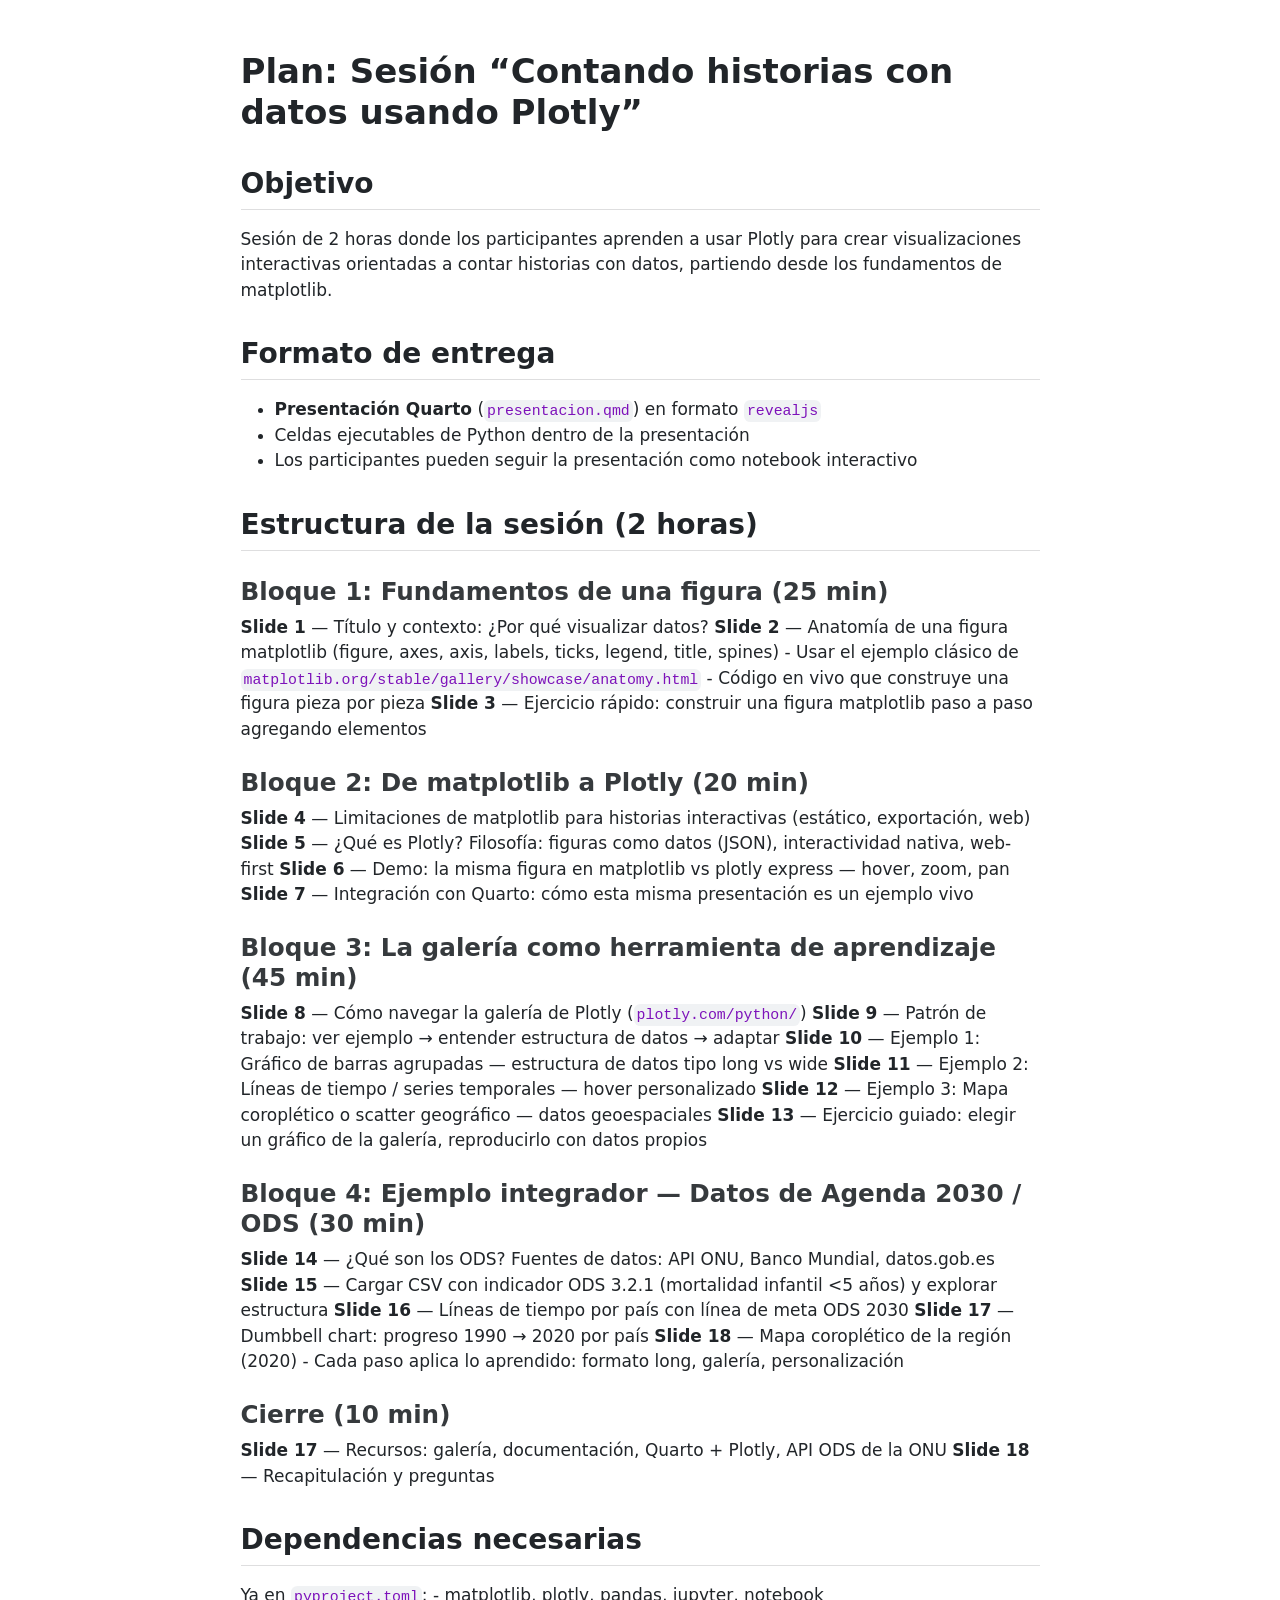
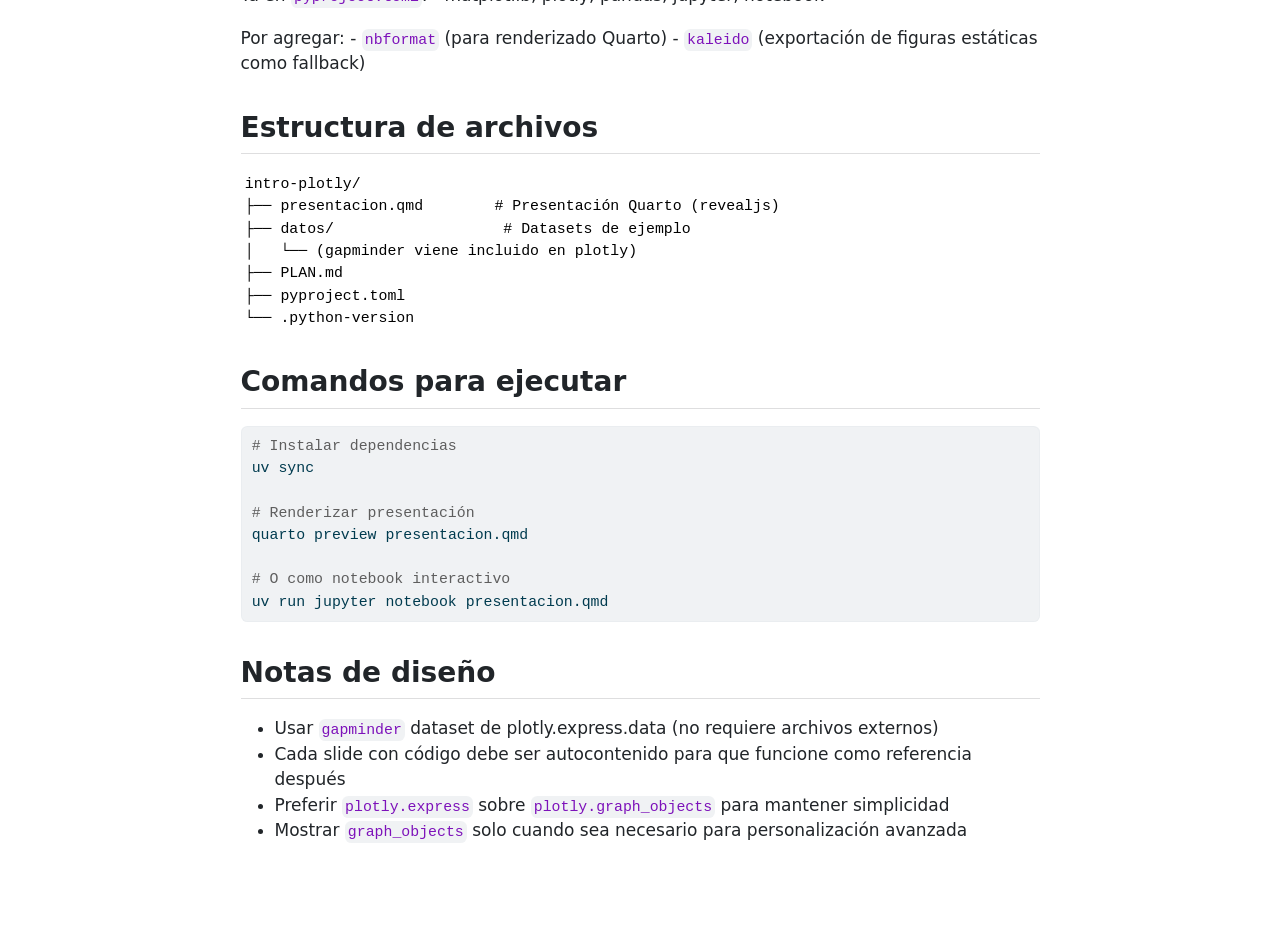
<file: docs/PLAN.html>
<!DOCTYPE html>
<html xmlns="http://www.w3.org/1999/xhtml" lang="en" xml:lang="en"><head>

<meta charset="utf-8">
<meta name="generator" content="quarto-1.8.24">

<meta name="viewport" content="width=device-width, initial-scale=1.0, user-scalable=yes">


<title>plan</title>
<style>
code{white-space: pre-wrap;}
span.smallcaps{font-variant: small-caps;}
div.columns{display: flex; gap: min(4vw, 1.5em);}
div.column{flex: auto; overflow-x: auto;}
div.hanging-indent{margin-left: 1.5em; text-indent: -1.5em;}
ul.task-list{list-style: none;}
ul.task-list li input[type="checkbox"] {
  width: 0.8em;
  margin: 0 0.8em 0.2em -1em; /* quarto-specific, see https://github.com/quarto-dev/quarto-cli/issues/4556 */ 
  vertical-align: middle;
}
/* CSS for syntax highlighting */
html { -webkit-text-size-adjust: 100%; }
pre > code.sourceCode { white-space: pre; position: relative; }
pre > code.sourceCode > span { display: inline-block; line-height: 1.25; }
pre > code.sourceCode > span:empty { height: 1.2em; }
.sourceCode { overflow: visible; }
code.sourceCode > span { color: inherit; text-decoration: inherit; }
div.sourceCode { margin: 1em 0; }
pre.sourceCode { margin: 0; }
@media screen {
div.sourceCode { overflow: auto; }
}
@media print {
pre > code.sourceCode { white-space: pre-wrap; }
pre > code.sourceCode > span { text-indent: -5em; padding-left: 5em; }
}
pre.numberSource code
  { counter-reset: source-line 0; }
pre.numberSource code > span
  { position: relative; left: -4em; counter-increment: source-line; }
pre.numberSource code > span > a:first-child::before
  { content: counter(source-line);
    position: relative; left: -1em; text-align: right; vertical-align: baseline;
    border: none; display: inline-block;
    -webkit-touch-callout: none; -webkit-user-select: none;
    -khtml-user-select: none; -moz-user-select: none;
    -ms-user-select: none; user-select: none;
    padding: 0 4px; width: 4em;
  }
pre.numberSource { margin-left: 3em;  padding-left: 4px; }
div.sourceCode
  {   }
@media screen {
pre > code.sourceCode > span > a:first-child::before { text-decoration: underline; }
}
</style>


<script src="PLAN_files/libs/clipboard/clipboard.min.js"></script>
<script src="PLAN_files/libs/quarto-html/quarto.js" type="module"></script>
<script src="PLAN_files/libs/quarto-html/tabsets/tabsets.js" type="module"></script>
<script src="PLAN_files/libs/quarto-html/axe/axe-check.js" type="module"></script>
<script src="PLAN_files/libs/quarto-html/popper.min.js"></script>
<script src="PLAN_files/libs/quarto-html/tippy.umd.min.js"></script>
<script src="PLAN_files/libs/quarto-html/anchor.min.js"></script>
<link href="PLAN_files/libs/quarto-html/tippy.css" rel="stylesheet">
<link href="PLAN_files/libs/quarto-html/quarto-syntax-highlighting-dc55a5b9e770e841cd82e46aadbfb9b0.css" rel="stylesheet" id="quarto-text-highlighting-styles">
<script src="PLAN_files/libs/bootstrap/bootstrap.min.js"></script>
<link href="PLAN_files/libs/bootstrap/bootstrap-icons.css" rel="stylesheet">
<link href="PLAN_files/libs/bootstrap/bootstrap-d6a003b94517c951b2d65075d42fb01b.min.css" rel="stylesheet" append-hash="true" id="quarto-bootstrap" data-mode="light">


</head>

<body class="fullcontent quarto-light">

<div id="quarto-content" class="page-columns page-rows-contents page-layout-article">

<main class="content" id="quarto-document-content">




<section id="plan-sesión-contando-historias-con-datos-usando-plotly" class="level1">
<h1>Plan: Sesión “Contando historias con datos usando Plotly”</h1>
<section id="objetivo" class="level2">
<h2 class="anchored" data-anchor-id="objetivo">Objetivo</h2>
<p>Sesión de 2 horas donde los participantes aprenden a usar Plotly para crear visualizaciones interactivas orientadas a contar historias con datos, partiendo desde los fundamentos de matplotlib.</p>
</section>
<section id="formato-de-entrega" class="level2">
<h2 class="anchored" data-anchor-id="formato-de-entrega">Formato de entrega</h2>
<ul>
<li><strong>Presentación Quarto</strong> (<code>presentacion.qmd</code>) en formato <code>revealjs</code></li>
<li>Celdas ejecutables de Python dentro de la presentación</li>
<li>Los participantes pueden seguir la presentación como notebook interactivo</li>
</ul>
</section>
<section id="estructura-de-la-sesión-2-horas" class="level2">
<h2 class="anchored" data-anchor-id="estructura-de-la-sesión-2-horas">Estructura de la sesión (2 horas)</h2>
<section id="bloque-1-fundamentos-de-una-figura-25-min" class="level3">
<h3 class="anchored" data-anchor-id="bloque-1-fundamentos-de-una-figura-25-min">Bloque 1: Fundamentos de una figura (25 min)</h3>
<p><strong>Slide 1</strong> — Título y contexto: ¿Por qué visualizar datos? <strong>Slide 2</strong> — Anatomía de una figura matplotlib (figure, axes, axis, labels, ticks, legend, title, spines) - Usar el ejemplo clásico de <code>matplotlib.org/stable/gallery/showcase/anatomy.html</code> - Código en vivo que construye una figura pieza por pieza <strong>Slide 3</strong> — Ejercicio rápido: construir una figura matplotlib paso a paso agregando elementos</p>
</section>
<section id="bloque-2-de-matplotlib-a-plotly-20-min" class="level3">
<h3 class="anchored" data-anchor-id="bloque-2-de-matplotlib-a-plotly-20-min">Bloque 2: De matplotlib a Plotly (20 min)</h3>
<p><strong>Slide 4</strong> — Limitaciones de matplotlib para historias interactivas (estático, exportación, web) <strong>Slide 5</strong> — ¿Qué es Plotly? Filosofía: figuras como datos (JSON), interactividad nativa, web-first <strong>Slide 6</strong> — Demo: la misma figura en matplotlib vs plotly express — hover, zoom, pan <strong>Slide 7</strong> — Integración con Quarto: cómo esta misma presentación es un ejemplo vivo</p>
</section>
<section id="bloque-3-la-galería-como-herramienta-de-aprendizaje-45-min" class="level3">
<h3 class="anchored" data-anchor-id="bloque-3-la-galería-como-herramienta-de-aprendizaje-45-min">Bloque 3: La galería como herramienta de aprendizaje (45 min)</h3>
<p><strong>Slide 8</strong> — Cómo navegar la galería de Plotly (<code>plotly.com/python/</code>) <strong>Slide 9</strong> — Patrón de trabajo: ver ejemplo → entender estructura de datos → adaptar <strong>Slide 10</strong> — Ejemplo 1: Gráfico de barras agrupadas — estructura de datos tipo long vs wide <strong>Slide 11</strong> — Ejemplo 2: Líneas de tiempo / series temporales — hover personalizado <strong>Slide 12</strong> — Ejemplo 3: Mapa coroplético o scatter geográfico — datos geoespaciales <strong>Slide 13</strong> — Ejercicio guiado: elegir un gráfico de la galería, reproducirlo con datos propios</p>
</section>
<section id="bloque-4-ejemplo-integrador-datos-de-agenda-2030-ods-30-min" class="level3">
<h3 class="anchored" data-anchor-id="bloque-4-ejemplo-integrador-datos-de-agenda-2030-ods-30-min">Bloque 4: Ejemplo integrador — Datos de Agenda 2030 / ODS (30 min)</h3>
<p><strong>Slide 14</strong> — ¿Qué son los ODS? Fuentes de datos: API ONU, Banco Mundial, datos.gob.es <strong>Slide 15</strong> — Cargar CSV con indicador ODS 3.2.1 (mortalidad infantil &lt;5 años) y explorar estructura <strong>Slide 16</strong> — Líneas de tiempo por país con línea de meta ODS 2030 <strong>Slide 17</strong> — Dumbbell chart: progreso 1990 → 2020 por país <strong>Slide 18</strong> — Mapa coroplético de la región (2020) - Cada paso aplica lo aprendido: formato long, galería, personalización</p>
</section>
<section id="cierre-10-min" class="level3">
<h3 class="anchored" data-anchor-id="cierre-10-min">Cierre (10 min)</h3>
<p><strong>Slide 17</strong> — Recursos: galería, documentación, Quarto + Plotly, API ODS de la ONU <strong>Slide 18</strong> — Recapitulación y preguntas</p>
</section>
</section>
<section id="dependencias-necesarias" class="level2">
<h2 class="anchored" data-anchor-id="dependencias-necesarias">Dependencias necesarias</h2>
<p>Ya en <code>pyproject.toml</code>: - matplotlib, plotly, pandas, jupyter, notebook</p>
<p>Por agregar: - <code>nbformat</code> (para renderizado Quarto) - <code>kaleido</code> (exportación de figuras estáticas como fallback)</p>
</section>
<section id="estructura-de-archivos" class="level2">
<h2 class="anchored" data-anchor-id="estructura-de-archivos">Estructura de archivos</h2>
<pre><code>intro-plotly/
├── presentacion.qmd        # Presentación Quarto (revealjs)
├── datos/                   # Datasets de ejemplo
│   └── (gapminder viene incluido en plotly)
├── PLAN.md
├── pyproject.toml
└── .python-version</code></pre>
</section>
<section id="comandos-para-ejecutar" class="level2">
<h2 class="anchored" data-anchor-id="comandos-para-ejecutar">Comandos para ejecutar</h2>
<div class="code-copy-outer-scaffold"><div class="sourceCode" id="cb2"><pre class="sourceCode bash code-with-copy"><code class="sourceCode bash"><span id="cb2-1"><a href="#cb2-1" aria-hidden="true" tabindex="-1"></a><span class="co"># Instalar dependencias</span></span>
<span id="cb2-2"><a href="#cb2-2" aria-hidden="true" tabindex="-1"></a><span class="ex">uv</span> sync</span>
<span id="cb2-3"><a href="#cb2-3" aria-hidden="true" tabindex="-1"></a></span>
<span id="cb2-4"><a href="#cb2-4" aria-hidden="true" tabindex="-1"></a><span class="co"># Renderizar presentación</span></span>
<span id="cb2-5"><a href="#cb2-5" aria-hidden="true" tabindex="-1"></a><span class="ex">quarto</span> preview presentacion.qmd</span>
<span id="cb2-6"><a href="#cb2-6" aria-hidden="true" tabindex="-1"></a></span>
<span id="cb2-7"><a href="#cb2-7" aria-hidden="true" tabindex="-1"></a><span class="co"># O como notebook interactivo</span></span>
<span id="cb2-8"><a href="#cb2-8" aria-hidden="true" tabindex="-1"></a><span class="ex">uv</span> run jupyter notebook presentacion.qmd</span></code></pre></div><button title="Copy to Clipboard" class="code-copy-button"><i class="bi"></i></button></div>
</section>
<section id="notas-de-diseño" class="level2">
<h2 class="anchored" data-anchor-id="notas-de-diseño">Notas de diseño</h2>
<ul>
<li>Usar <code>gapminder</code> dataset de plotly.express.data (no requiere archivos externos)</li>
<li>Cada slide con código debe ser autocontenido para que funcione como referencia después</li>
<li>Preferir <code>plotly.express</code> sobre <code>plotly.graph_objects</code> para mantener simplicidad</li>
<li>Mostrar <code>graph_objects</code> solo cuando sea necesario para personalización avanzada</li>
</ul>
</section>
</section>

</main>
<!-- /main column -->
<script id="quarto-html-after-body" type="application/javascript">
  window.document.addEventListener("DOMContentLoaded", function (event) {
    const icon = "";
    const anchorJS = new window.AnchorJS();
    anchorJS.options = {
      placement: 'right',
      icon: icon
    };
    anchorJS.add('.anchored');
    const isCodeAnnotation = (el) => {
      for (const clz of el.classList) {
        if (clz.startsWith('code-annotation-')) {                     
          return true;
        }
      }
      return false;
    }
    const onCopySuccess = function(e) {
      // button target
      const button = e.trigger;
      // don't keep focus
      button.blur();
      // flash "checked"
      button.classList.add('code-copy-button-checked');
      var currentTitle = button.getAttribute("title");
      button.setAttribute("title", "Copied!");
      let tooltip;
      if (window.bootstrap) {
        button.setAttribute("data-bs-toggle", "tooltip");
        button.setAttribute("data-bs-placement", "left");
        button.setAttribute("data-bs-title", "Copied!");
        tooltip = new bootstrap.Tooltip(button, 
          { trigger: "manual", 
            customClass: "code-copy-button-tooltip",
            offset: [0, -8]});
        tooltip.show();    
      }
      setTimeout(function() {
        if (tooltip) {
          tooltip.hide();
          button.removeAttribute("data-bs-title");
          button.removeAttribute("data-bs-toggle");
          button.removeAttribute("data-bs-placement");
        }
        button.setAttribute("title", currentTitle);
        button.classList.remove('code-copy-button-checked');
      }, 1000);
      // clear code selection
      e.clearSelection();
    }
    const getTextToCopy = function(trigger) {
      const outerScaffold = trigger.parentElement.cloneNode(true);
      const codeEl = outerScaffold.querySelector('code');
      for (const childEl of codeEl.children) {
        if (isCodeAnnotation(childEl)) {
          childEl.remove();
        }
      }
      return codeEl.innerText;
    }
    const clipboard = new window.ClipboardJS('.code-copy-button:not([data-in-quarto-modal])', {
      text: getTextToCopy
    });
    clipboard.on('success', onCopySuccess);
    if (window.document.getElementById('quarto-embedded-source-code-modal')) {
      const clipboardModal = new window.ClipboardJS('.code-copy-button[data-in-quarto-modal]', {
        text: getTextToCopy,
        container: window.document.getElementById('quarto-embedded-source-code-modal')
      });
      clipboardModal.on('success', onCopySuccess);
    }
      var localhostRegex = new RegExp(/^(?:http|https):\/\/localhost\:?[0-9]*\//);
      var mailtoRegex = new RegExp(/^mailto:/);
        var filterRegex = new RegExp('/' + window.location.host + '/');
      var isInternal = (href) => {
          return filterRegex.test(href) || localhostRegex.test(href) || mailtoRegex.test(href);
      }
      // Inspect non-navigation links and adorn them if external
     var links = window.document.querySelectorAll('a[href]:not(.nav-link):not(.navbar-brand):not(.toc-action):not(.sidebar-link):not(.sidebar-item-toggle):not(.pagination-link):not(.no-external):not([aria-hidden]):not(.dropdown-item):not(.quarto-navigation-tool):not(.about-link)');
      for (var i=0; i<links.length; i++) {
        const link = links[i];
        if (!isInternal(link.href)) {
          // undo the damage that might have been done by quarto-nav.js in the case of
          // links that we want to consider external
          if (link.dataset.originalHref !== undefined) {
            link.href = link.dataset.originalHref;
          }
        }
      }
    function tippyHover(el, contentFn, onTriggerFn, onUntriggerFn) {
      const config = {
        allowHTML: true,
        maxWidth: 500,
        delay: 100,
        arrow: false,
        appendTo: function(el) {
            return el.parentElement;
        },
        interactive: true,
        interactiveBorder: 10,
        theme: 'quarto',
        placement: 'bottom-start',
      };
      if (contentFn) {
        config.content = contentFn;
      }
      if (onTriggerFn) {
        config.onTrigger = onTriggerFn;
      }
      if (onUntriggerFn) {
        config.onUntrigger = onUntriggerFn;
      }
      window.tippy(el, config); 
    }
    const noterefs = window.document.querySelectorAll('a[role="doc-noteref"]');
    for (var i=0; i<noterefs.length; i++) {
      const ref = noterefs[i];
      tippyHover(ref, function() {
        // use id or data attribute instead here
        let href = ref.getAttribute('data-footnote-href') || ref.getAttribute('href');
        try { href = new URL(href).hash; } catch {}
        const id = href.replace(/^#\/?/, "");
        const note = window.document.getElementById(id);
        if (note) {
          return note.innerHTML;
        } else {
          return "";
        }
      });
    }
    const xrefs = window.document.querySelectorAll('a.quarto-xref');
    const processXRef = (id, note) => {
      // Strip column container classes
      const stripColumnClz = (el) => {
        el.classList.remove("page-full", "page-columns");
        if (el.children) {
          for (const child of el.children) {
            stripColumnClz(child);
          }
        }
      }
      stripColumnClz(note)
      if (id === null || id.startsWith('sec-')) {
        // Special case sections, only their first couple elements
        const container = document.createElement("div");
        if (note.children && note.children.length > 2) {
          container.appendChild(note.children[0].cloneNode(true));
          for (let i = 1; i < note.children.length; i++) {
            const child = note.children[i];
            if (child.tagName === "P" && child.innerText === "") {
              continue;
            } else {
              container.appendChild(child.cloneNode(true));
              break;
            }
          }
          if (window.Quarto?.typesetMath) {
            window.Quarto.typesetMath(container);
          }
          return container.innerHTML
        } else {
          if (window.Quarto?.typesetMath) {
            window.Quarto.typesetMath(note);
          }
          return note.innerHTML;
        }
      } else {
        // Remove any anchor links if they are present
        const anchorLink = note.querySelector('a.anchorjs-link');
        if (anchorLink) {
          anchorLink.remove();
        }
        if (window.Quarto?.typesetMath) {
          window.Quarto.typesetMath(note);
        }
        if (note.classList.contains("callout")) {
          return note.outerHTML;
        } else {
          return note.innerHTML;
        }
      }
    }
    for (var i=0; i<xrefs.length; i++) {
      const xref = xrefs[i];
      tippyHover(xref, undefined, function(instance) {
        instance.disable();
        let url = xref.getAttribute('href');
        let hash = undefined; 
        if (url.startsWith('#')) {
          hash = url;
        } else {
          try { hash = new URL(url).hash; } catch {}
        }
        if (hash) {
          const id = hash.replace(/^#\/?/, "");
          const note = window.document.getElementById(id);
          if (note !== null) {
            try {
              const html = processXRef(id, note.cloneNode(true));
              instance.setContent(html);
            } finally {
              instance.enable();
              instance.show();
            }
          } else {
            // See if we can fetch this
            fetch(url.split('#')[0])
            .then(res => res.text())
            .then(html => {
              const parser = new DOMParser();
              const htmlDoc = parser.parseFromString(html, "text/html");
              const note = htmlDoc.getElementById(id);
              if (note !== null) {
                const html = processXRef(id, note);
                instance.setContent(html);
              } 
            }).finally(() => {
              instance.enable();
              instance.show();
            });
          }
        } else {
          // See if we can fetch a full url (with no hash to target)
          // This is a special case and we should probably do some content thinning / targeting
          fetch(url)
          .then(res => res.text())
          .then(html => {
            const parser = new DOMParser();
            const htmlDoc = parser.parseFromString(html, "text/html");
            const note = htmlDoc.querySelector('main.content');
            if (note !== null) {
              // This should only happen for chapter cross references
              // (since there is no id in the URL)
              // remove the first header
              if (note.children.length > 0 && note.children[0].tagName === "HEADER") {
                note.children[0].remove();
              }
              const html = processXRef(null, note);
              instance.setContent(html);
            } 
          }).finally(() => {
            instance.enable();
            instance.show();
          });
        }
      }, function(instance) {
      });
    }
        let selectedAnnoteEl;
        const selectorForAnnotation = ( cell, annotation) => {
          let cellAttr = 'data-code-cell="' + cell + '"';
          let lineAttr = 'data-code-annotation="' +  annotation + '"';
          const selector = 'span[' + cellAttr + '][' + lineAttr + ']';
          return selector;
        }
        const selectCodeLines = (annoteEl) => {
          const doc = window.document;
          const targetCell = annoteEl.getAttribute("data-target-cell");
          const targetAnnotation = annoteEl.getAttribute("data-target-annotation");
          const annoteSpan = window.document.querySelector(selectorForAnnotation(targetCell, targetAnnotation));
          const lines = annoteSpan.getAttribute("data-code-lines").split(",");
          const lineIds = lines.map((line) => {
            return targetCell + "-" + line;
          })
          let top = null;
          let height = null;
          let parent = null;
          if (lineIds.length > 0) {
              //compute the position of the single el (top and bottom and make a div)
              const el = window.document.getElementById(lineIds[0]);
              top = el.offsetTop;
              height = el.offsetHeight;
              parent = el.parentElement.parentElement;
            if (lineIds.length > 1) {
              const lastEl = window.document.getElementById(lineIds[lineIds.length - 1]);
              const bottom = lastEl.offsetTop + lastEl.offsetHeight;
              height = bottom - top;
            }
            if (top !== null && height !== null && parent !== null) {
              // cook up a div (if necessary) and position it 
              let div = window.document.getElementById("code-annotation-line-highlight");
              if (div === null) {
                div = window.document.createElement("div");
                div.setAttribute("id", "code-annotation-line-highlight");
                div.style.position = 'absolute';
                parent.appendChild(div);
              }
              div.style.top = top - 2 + "px";
              div.style.height = height + 4 + "px";
              div.style.left = 0;
              let gutterDiv = window.document.getElementById("code-annotation-line-highlight-gutter");
              if (gutterDiv === null) {
                gutterDiv = window.document.createElement("div");
                gutterDiv.setAttribute("id", "code-annotation-line-highlight-gutter");
                gutterDiv.style.position = 'absolute';
                const codeCell = window.document.getElementById(targetCell);
                const gutter = codeCell.querySelector('.code-annotation-gutter');
                gutter.appendChild(gutterDiv);
              }
              gutterDiv.style.top = top - 2 + "px";
              gutterDiv.style.height = height + 4 + "px";
            }
            selectedAnnoteEl = annoteEl;
          }
        };
        const unselectCodeLines = () => {
          const elementsIds = ["code-annotation-line-highlight", "code-annotation-line-highlight-gutter"];
          elementsIds.forEach((elId) => {
            const div = window.document.getElementById(elId);
            if (div) {
              div.remove();
            }
          });
          selectedAnnoteEl = undefined;
        };
          // Handle positioning of the toggle
      window.addEventListener(
        "resize",
        throttle(() => {
          elRect = undefined;
          if (selectedAnnoteEl) {
            selectCodeLines(selectedAnnoteEl);
          }
        }, 10)
      );
      function throttle(fn, ms) {
      let throttle = false;
      let timer;
        return (...args) => {
          if(!throttle) { // first call gets through
              fn.apply(this, args);
              throttle = true;
          } else { // all the others get throttled
              if(timer) clearTimeout(timer); // cancel #2
              timer = setTimeout(() => {
                fn.apply(this, args);
                timer = throttle = false;
              }, ms);
          }
        };
      }
        // Attach click handler to the DT
        const annoteDls = window.document.querySelectorAll('dt[data-target-cell]');
        for (const annoteDlNode of annoteDls) {
          annoteDlNode.addEventListener('click', (event) => {
            const clickedEl = event.target;
            if (clickedEl !== selectedAnnoteEl) {
              unselectCodeLines();
              const activeEl = window.document.querySelector('dt[data-target-cell].code-annotation-active');
              if (activeEl) {
                activeEl.classList.remove('code-annotation-active');
              }
              selectCodeLines(clickedEl);
              clickedEl.classList.add('code-annotation-active');
            } else {
              // Unselect the line
              unselectCodeLines();
              clickedEl.classList.remove('code-annotation-active');
            }
          });
        }
    const findCites = (el) => {
      const parentEl = el.parentElement;
      if (parentEl) {
        const cites = parentEl.dataset.cites;
        if (cites) {
          return {
            el,
            cites: cites.split(' ')
          };
        } else {
          return findCites(el.parentElement)
        }
      } else {
        return undefined;
      }
    };
    var bibliorefs = window.document.querySelectorAll('a[role="doc-biblioref"]');
    for (var i=0; i<bibliorefs.length; i++) {
      const ref = bibliorefs[i];
      const citeInfo = findCites(ref);
      if (citeInfo) {
        tippyHover(citeInfo.el, function() {
          var popup = window.document.createElement('div');
          citeInfo.cites.forEach(function(cite) {
            var citeDiv = window.document.createElement('div');
            citeDiv.classList.add('hanging-indent');
            citeDiv.classList.add('csl-entry');
            var biblioDiv = window.document.getElementById('ref-' + cite);
            if (biblioDiv) {
              citeDiv.innerHTML = biblioDiv.innerHTML;
            }
            popup.appendChild(citeDiv);
          });
          return popup.innerHTML;
        });
      }
    }
  });
  </script>
</div> <!-- /content -->




</body></html>
</file>
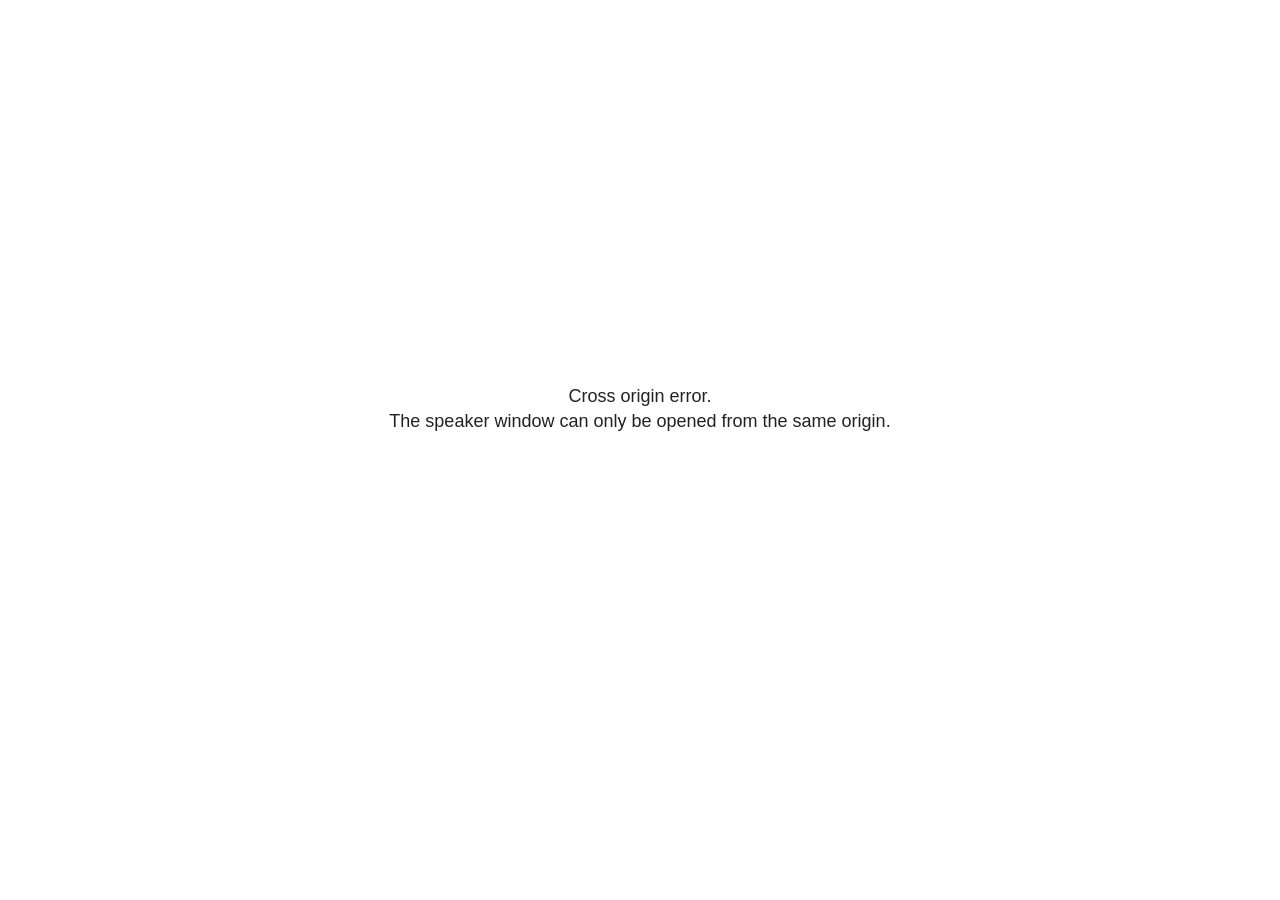
<file: docs/index_files/libs/revealjs/plugin/notes/speaker-view.html>
<!--
	NOTE: You need to build the notes plugin after making changes to this file.
-->
<html lang="en">
	<head>
		<meta charset="utf-8">

		<title>reveal.js - Speaker View</title>

		<style>
			body {
				font-family: Helvetica;
				font-size: 18px;
			}

			#current-slide,
			#upcoming-slide,
			#speaker-controls {
				padding: 6px;
				box-sizing: border-box;
				-moz-box-sizing: border-box;
			}

			#current-slide iframe,
			#upcoming-slide iframe {
				width: 100%;
				height: 100%;
				border: 1px solid #ddd;
			}

			#current-slide .label,
			#upcoming-slide .label {
				position: absolute;
				top: 10px;
				left: 10px;
				z-index: 2;
			}

			#connection-status {
				position: absolute;
				top: 0;
				left: 0;
				width: 100%;
				height: 100%;
				z-index: 20;
				padding: 30% 20% 20% 20%;
				font-size: 18px;
				color: #222;
				background: #fff;
				text-align: center;
				box-sizing: border-box;
				line-height: 1.4;
			}

			.overlay-element {
				height: 34px;
				line-height: 34px;
				padding: 0 10px;
				text-shadow: none;
				background: rgba( 220, 220, 220, 0.8 );
				color: #222;
				font-size: 14px;
			}

			.overlay-element.interactive:hover {
				background: rgba( 220, 220, 220, 1 );
			}

			#current-slide {
				position: absolute;
				width: 60%;
				height: 100%;
				top: 0;
				left: 0;
				padding-right: 0;
			}

			#upcoming-slide {
				position: absolute;
				width: 40%;
				height: 40%;
				right: 0;
				top: 0;
			}

			/* Speaker controls */
			#speaker-controls {
				position: absolute;
				top: 40%;
				right: 0;
				width: 40%;
				height: 60%;
				overflow: auto;
				font-size: 18px;
			}

				.speaker-controls-time.hidden,
				.speaker-controls-notes.hidden {
					display: none;
				}

				.speaker-controls-time .label,
				.speaker-controls-pace .label,
				.speaker-controls-notes .label {
					text-transform: uppercase;
					font-weight: normal;
					font-size: 0.66em;
					color: #666;
					margin: 0;
				}

				.speaker-controls-time, .speaker-controls-pace {
					border-bottom: 1px solid rgba( 200, 200, 200, 0.5 );
					margin-bottom: 10px;
					padding: 10px 16px;
					padding-bottom: 20px;
					cursor: pointer;
				}

				.speaker-controls-time .reset-button {
					opacity: 0;
					float: right;
					color: #666;
					text-decoration: none;
				}
				.speaker-controls-time:hover .reset-button {
					opacity: 1;
				}

				.speaker-controls-time .timer,
				.speaker-controls-time .clock {
					width: 50%;
				}

				.speaker-controls-time .timer,
				.speaker-controls-time .clock,
				.speaker-controls-time .pacing .hours-value,
				.speaker-controls-time .pacing .minutes-value,
				.speaker-controls-time .pacing .seconds-value {
					font-size: 1.9em;
				}

				.speaker-controls-time .timer {
					float: left;
				}

				.speaker-controls-time .clock {
					float: right;
					text-align: right;
				}

				.speaker-controls-time span.mute {
					opacity: 0.3;
				}

				.speaker-controls-time .pacing-title {
					margin-top: 5px;
				}

				.speaker-controls-time .pacing.ahead {
					color: blue;
				}

				.speaker-controls-time .pacing.on-track {
					color: green;
				}

				.speaker-controls-time .pacing.behind {
					color: red;
				}

				.speaker-controls-notes {
					padding: 10px 16px;
				}

				.speaker-controls-notes .value {
					margin-top: 5px;
					line-height: 1.4;
					font-size: 1.2em;
				}

			/* Layout selector */
			#speaker-layout {
				position: absolute;
				top: 10px;
				right: 10px;
				color: #222;
				z-index: 10;
			}
				#speaker-layout select {
					position: absolute;
					width: 100%;
					height: 100%;
					top: 0;
					left: 0;
					border: 0;
					box-shadow: 0;
					cursor: pointer;
					opacity: 0;

					font-size: 1em;
					background-color: transparent;

					-moz-appearance: none;
					-webkit-appearance: none;
					-webkit-tap-highlight-color: rgba(0, 0, 0, 0);
				}

				#speaker-layout select:focus {
					outline: none;
					box-shadow: none;
				}

			.clear {
				clear: both;
			}

			/* Speaker layout: Wide */
			body[data-speaker-layout="wide"] #current-slide,
			body[data-speaker-layout="wide"] #upcoming-slide {
				width: 50%;
				height: 45%;
				padding: 6px;
			}

			body[data-speaker-layout="wide"] #current-slide {
				top: 0;
				left: 0;
			}

			body[data-speaker-layout="wide"] #upcoming-slide {
				top: 0;
				left: 50%;
			}

			body[data-speaker-layout="wide"] #speaker-controls {
				top: 45%;
				left: 0;
				width: 100%;
				height: 50%;
				font-size: 1.25em;
			}

			/* Speaker layout: Tall */
			body[data-speaker-layout="tall"] #current-slide,
			body[data-speaker-layout="tall"] #upcoming-slide {
				width: 45%;
				height: 50%;
				padding: 6px;
			}

			body[data-speaker-layout="tall"] #current-slide {
				top: 0;
				left: 0;
			}

			body[data-speaker-layout="tall"] #upcoming-slide {
				top: 50%;
				left: 0;
			}

			body[data-speaker-layout="tall"] #speaker-controls {
				padding-top: 40px;
				top: 0;
				left: 45%;
				width: 55%;
				height: 100%;
				font-size: 1.25em;
			}

			/* Speaker layout: Notes only */
			body[data-speaker-layout="notes-only"] #current-slide,
			body[data-speaker-layout="notes-only"] #upcoming-slide {
				display: none;
			}

			body[data-speaker-layout="notes-only"] #speaker-controls {
				padding-top: 40px;
				top: 0;
				left: 0;
				width: 100%;
				height: 100%;
				font-size: 1.25em;
			}

			@media screen and (max-width: 1080px) {
				body[data-speaker-layout="default"] #speaker-controls {
					font-size: 16px;
				}
			}

			@media screen and (max-width: 900px) {
				body[data-speaker-layout="default"] #speaker-controls {
					font-size: 14px;
				}
			}

			@media screen and (max-width: 800px) {
				body[data-speaker-layout="default"] #speaker-controls {
					font-size: 12px;
				}
			}

		</style>
	</head>

	<body>

		<div id="connection-status">Loading speaker view...</div>

		<div id="current-slide"></div>
		<div id="upcoming-slide"><span class="overlay-element label">Upcoming</span></div>
		<div id="speaker-controls">
			<div class="speaker-controls-time">
				<h4 class="label">Time <span class="reset-button">Click to Reset</span></h4>
				<div class="clock">
					<span class="clock-value">0:00 AM</span>
				</div>
				<div class="timer">
					<span class="hours-value">00</span><span class="minutes-value">:00</span><span class="seconds-value">:00</span>
				</div>
				<div class="clear"></div>

				<h4 class="label pacing-title" style="display: none">Pacing – Time to finish current slide</h4>
				<div class="pacing" style="display: none">
					<span class="hours-value">00</span><span class="minutes-value">:00</span><span class="seconds-value">:00</span>
				</div>
			</div>

			<div class="speaker-controls-notes hidden">
				<h4 class="label">Notes</h4>
				<div class="value"></div>
			</div>
		</div>
		<div id="speaker-layout" class="overlay-element interactive">
			<span class="speaker-layout-label"></span>
			<select class="speaker-layout-dropdown"></select>
		</div>

		<script>

			(function() {

				var notes,
					notesValue,
					currentState,
					currentSlide,
					upcomingSlide,
					layoutLabel,
					layoutDropdown,
					pendingCalls = {},
					lastRevealApiCallId = 0,
					connected = false

				var connectionStatus = document.querySelector( '#connection-status' );

				var SPEAKER_LAYOUTS = {
					'default': 'Default',
					'wide': 'Wide',
					'tall': 'Tall',
					'notes-only': 'Notes only'
				};

				setupLayout();

				let openerOrigin;

				try {
					openerOrigin = window.opener.location.origin;
				}
				catch ( error ) { console.warn( error ) }

				// In order to prevent XSS, the speaker view will only run if its
				// opener has the same origin as itself
				if( window.location.origin !== openerOrigin ) {
					connectionStatus.innerHTML = 'Cross origin error.<br>The speaker window can only be opened from the same origin.';
					return;
				}

				var connectionTimeout = setTimeout( function() {
					connectionStatus.innerHTML = 'Error connecting to main window.<br>Please try closing and reopening the speaker view.';
				}, 5000 );

				window.addEventListener( 'message', function( event ) {

					// Validate the origin of all messages to avoid parsing messages
					// that aren't meant for us. Ignore when running off file:// so
					// that the speaker view continues to work without a web server.
					if( window.location.origin !== event.origin && window.location.origin !== 'file://' ) {
						return
					}

					clearTimeout( connectionTimeout );
					connectionStatus.style.display = 'none';

					var data = JSON.parse( event.data );

					// The overview mode is only useful to the reveal.js instance
					// where navigation occurs so we don't sync it
					if( data.state ) delete data.state.overview;

					// Messages sent by the notes plugin inside of the main window
					if( data && data.namespace === 'reveal-notes' ) {
						if( data.type === 'connect' ) {
							handleConnectMessage( data );
						}
						else if( data.type === 'state' ) {
							handleStateMessage( data );
						}
						else if( data.type === 'return' ) {
							pendingCalls[data.callId](data.result);
							delete pendingCalls[data.callId];
						}
					}
					// Messages sent by the reveal.js inside of the current slide preview
					else if( data && data.namespace === 'reveal' ) {
						if( /ready/.test( data.eventName ) ) {
							// Send a message back to notify that the handshake is complete
							window.opener.postMessage( JSON.stringify({ namespace: 'reveal-notes', type: 'connected'} ), '*' );
						}
						else if( /slidechanged|fragmentshown|fragmenthidden|paused|resumed/.test( data.eventName ) && currentState !== JSON.stringify( data.state ) ) {

							dispatchStateToMainWindow( data.state );

						}
					}

				} );

				/**
				 * Updates the presentation in the main window to match the state
				 * of the presentation in the notes window.
				 */
				const dispatchStateToMainWindow = debounce(( state ) => {
					window.opener.postMessage( JSON.stringify({ method: 'setState', args: [ state ]} ), '*' );
				}, 500);

				/**
				 * Asynchronously calls the Reveal.js API of the main frame.
				 */
				function callRevealApi( methodName, methodArguments, callback ) {

					var callId = ++lastRevealApiCallId;
					pendingCalls[callId] = callback;
					window.opener.postMessage( JSON.stringify( {
						namespace: 'reveal-notes',
						type: 'call',
						callId: callId,
						methodName: methodName,
						arguments: methodArguments
					} ), '*' );

				}

				/**
				 * Called when the main window is trying to establish a
				 * connection.
				 */
				function handleConnectMessage( data ) {

					if( connected === false ) {
						connected = true;

						setupIframes( data );
						setupKeyboard();
						setupNotes();
						setupTimer();
						setupHeartbeat();
					}

				}

				/**
				 * Called when the main window sends an updated state.
				 */
				function handleStateMessage( data ) {

					// Store the most recently set state to avoid circular loops
					// applying the same state
					currentState = JSON.stringify( data.state );

					// No need for updating the notes in case of fragment changes
					if ( data.notes ) {
						notes.classList.remove( 'hidden' );
						notesValue.style.whiteSpace = data.whitespace;
						if( data.markdown ) {
							notesValue.innerHTML = marked( data.notes );
						}
						else {
							notesValue.innerHTML = data.notes;
						}
					}
					else {
						notes.classList.add( 'hidden' );
					}

					// Update the note slides
					currentSlide.contentWindow.postMessage( JSON.stringify({ method: 'setState', args: [ data.state ] }), '*' );
					upcomingSlide.contentWindow.postMessage( JSON.stringify({ method: 'setState', args: [ data.state ] }), '*' );
					upcomingSlide.contentWindow.postMessage( JSON.stringify({ method: 'next' }), '*' );

				}

				// Limit to max one state update per X ms
				handleStateMessage = debounce( handleStateMessage, 200 );

				/**
				 * Forward keyboard events to the current slide window.
				 * This enables keyboard events to work even if focus
				 * isn't set on the current slide iframe.
				 *
				 * Block F5 default handling, it reloads and disconnects
				 * the speaker notes window.
				 */
				function setupKeyboard() {

					document.addEventListener( 'keydown', function( event ) {
						if( event.keyCode === 116 || ( event.metaKey && event.keyCode === 82 ) ) {
							event.preventDefault();
							return false;
						}
						currentSlide.contentWindow.postMessage( JSON.stringify({ method: 'triggerKey', args: [ event.keyCode ] }), '*' );
					} );

				}

				/**
				 * Creates the preview iframes.
				 */
				function setupIframes( data ) {

					var params = [
						'receiver',
						'progress=false',
						'history=false',
						'transition=none',
						'autoSlide=0',
						'backgroundTransition=none'
					].join( '&' );

					var urlSeparator = /\?/.test(data.url) ? '&' : '?';
					var hash = '#/' + data.state.indexh + '/' + data.state.indexv;
					var currentURL = data.url + urlSeparator + params + '&scrollActivationWidth=false&postMessageEvents=true' + hash;
					var upcomingURL = data.url + urlSeparator + params + '&scrollActivationWidth=false&controls=false' + hash;

					currentSlide = document.createElement( 'iframe' );
					currentSlide.setAttribute( 'width', 1280 );
					currentSlide.setAttribute( 'height', 1024 );
					currentSlide.setAttribute( 'src', currentURL );
					document.querySelector( '#current-slide' ).appendChild( currentSlide );

					upcomingSlide = document.createElement( 'iframe' );
					upcomingSlide.setAttribute( 'width', 640 );
					upcomingSlide.setAttribute( 'height', 512 );
					upcomingSlide.setAttribute( 'src', upcomingURL );
					document.querySelector( '#upcoming-slide' ).appendChild( upcomingSlide );

				}

				/**
				 * Setup the notes UI.
				 */
				function setupNotes() {

					notes = document.querySelector( '.speaker-controls-notes' );
					notesValue = document.querySelector( '.speaker-controls-notes .value' );

				}

				/**
				 * We send out a heartbeat at all times to ensure we can
				 * reconnect with the main presentation window after reloads.
				 */
				function setupHeartbeat() {

					setInterval( () => {
						window.opener.postMessage( JSON.stringify({ namespace: 'reveal-notes', type: 'heartbeat'} ), '*' );
					}, 1000 );

				}

				function getTimings( callback ) {

					callRevealApi( 'getSlidesAttributes', [], function ( slideAttributes ) {
						callRevealApi( 'getConfig', [], function ( config ) {
							var totalTime = config.totalTime;
							var minTimePerSlide = config.minimumTimePerSlide || 0;
							var defaultTiming = config.defaultTiming;
							if ((defaultTiming == null) && (totalTime == null)) {
								callback(null);
								return;
							}
							// Setting totalTime overrides defaultTiming
							if (totalTime) {
								defaultTiming = 0;
							}
							var timings = [];
							for ( var i in slideAttributes ) {
								var slide = slideAttributes[ i ];
								var timing = defaultTiming;
								if( slide.hasOwnProperty( 'data-timing' )) {
									var t = slide[ 'data-timing' ];
									timing = parseInt(t);
									if( isNaN(timing) ) {
										console.warn("Could not parse timing '" + t + "' of slide " + i + "; using default of " + defaultTiming);
										timing = defaultTiming;
									}
								}
								timings.push(timing);
							}
							if ( totalTime ) {
								// After we've allocated time to individual slides, we summarize it and
								// subtract it from the total time
								var remainingTime = totalTime - timings.reduce( function(a, b) { return a + b; }, 0 );
								// The remaining time is divided by the number of slides that have 0 seconds
								// allocated at the moment, giving the average time-per-slide on the remaining slides
								var remainingSlides = (timings.filter( function(x) { return x == 0 }) ).length
								var timePerSlide = Math.round( remainingTime / remainingSlides, 0 )
								// And now we replace every zero-value timing with that average
								timings = timings.map( function(x) { return (x==0 ? timePerSlide : x) } );
							}
							var slidesUnderMinimum = timings.filter( function(x) { return (x < minTimePerSlide) } ).length
							if ( slidesUnderMinimum ) {
								message = "The pacing time for " + slidesUnderMinimum + " slide(s) is under the configured minimum of " + minTimePerSlide + " seconds. Check the data-timing attribute on individual slides, or consider increasing the totalTime or minimumTimePerSlide configuration options (or removing some slides).";
								alert(message);
							}
							callback( timings );
						} );
					} );

				}

				/**
				 * Return the number of seconds allocated for presenting
				 * all slides up to and including this one.
				 */
				function getTimeAllocated( timings, callback ) {

					callRevealApi( 'getSlidePastCount', [], function ( currentSlide ) {
						var allocated = 0;
						for (var i in timings.slice(0, currentSlide + 1)) {
							allocated += timings[i];
						}
						callback( allocated );
					} );

				}

				/**
				 * Create the timer and clock and start updating them
				 * at an interval.
				 */
				function setupTimer() {

					var start = new Date(),
					timeEl = document.querySelector( '.speaker-controls-time' ),
					clockEl = timeEl.querySelector( '.clock-value' ),
					hoursEl = timeEl.querySelector( '.hours-value' ),
					minutesEl = timeEl.querySelector( '.minutes-value' ),
					secondsEl = timeEl.querySelector( '.seconds-value' ),
					pacingTitleEl = timeEl.querySelector( '.pacing-title' ),
					pacingEl = timeEl.querySelector( '.pacing' ),
					pacingHoursEl = pacingEl.querySelector( '.hours-value' ),
					pacingMinutesEl = pacingEl.querySelector( '.minutes-value' ),
					pacingSecondsEl = pacingEl.querySelector( '.seconds-value' );

					var timings = null;
					getTimings( function ( _timings ) {

						timings = _timings;
						if (_timings !== null) {
							pacingTitleEl.style.removeProperty('display');
							pacingEl.style.removeProperty('display');
						}

						// Update once directly
						_updateTimer();

						// Then update every second
						setInterval( _updateTimer, 1000 );

					} );


					function _resetTimer() {

						if (timings == null) {
							start = new Date();
							_updateTimer();
						}
						else {
							// Reset timer to beginning of current slide
							getTimeAllocated( timings, function ( slideEndTimingSeconds ) {
								var slideEndTiming = slideEndTimingSeconds * 1000;
								callRevealApi( 'getSlidePastCount', [], function ( currentSlide ) {
									var currentSlideTiming = timings[currentSlide] * 1000;
									var previousSlidesTiming = slideEndTiming - currentSlideTiming;
									var now = new Date();
									start = new Date(now.getTime() - previousSlidesTiming);
									_updateTimer();
								} );
							} );
						}

					}

					timeEl.addEventListener( 'click', function() {
						_resetTimer();
						return false;
					} );

					function _displayTime( hrEl, minEl, secEl, time) {

						var sign = Math.sign(time) == -1 ? "-" : "";
						time = Math.abs(Math.round(time / 1000));
						var seconds = time % 60;
						var minutes = Math.floor( time / 60 ) % 60 ;
						var hours = Math.floor( time / ( 60 * 60 )) ;
						hrEl.innerHTML = sign + zeroPadInteger( hours );
						if (hours == 0) {
							hrEl.classList.add( 'mute' );
						}
						else {
							hrEl.classList.remove( 'mute' );
						}
						minEl.innerHTML = ':' + zeroPadInteger( minutes );
						if (hours == 0 && minutes == 0) {
							minEl.classList.add( 'mute' );
						}
						else {
							minEl.classList.remove( 'mute' );
						}
						secEl.innerHTML = ':' + zeroPadInteger( seconds );
					}

					function _updateTimer() {

						var diff, hours, minutes, seconds,
						now = new Date();

						diff = now.getTime() - start.getTime();

						clockEl.innerHTML = now.toLocaleTimeString( 'en-US', { hour12: true, hour: '2-digit', minute:'2-digit' } );
						_displayTime( hoursEl, minutesEl, secondsEl, diff );
						if (timings !== null) {
							_updatePacing(diff);
						}

					}

					function _updatePacing(diff) {

						getTimeAllocated( timings, function ( slideEndTimingSeconds ) {
							var slideEndTiming = slideEndTimingSeconds * 1000;

							callRevealApi( 'getSlidePastCount', [], function ( currentSlide ) {
								var currentSlideTiming = timings[currentSlide] * 1000;
								var timeLeftCurrentSlide = slideEndTiming - diff;
								if (timeLeftCurrentSlide < 0) {
									pacingEl.className = 'pacing behind';
								}
								else if (timeLeftCurrentSlide < currentSlideTiming) {
									pacingEl.className = 'pacing on-track';
								}
								else {
									pacingEl.className = 'pacing ahead';
								}
								_displayTime( pacingHoursEl, pacingMinutesEl, pacingSecondsEl, timeLeftCurrentSlide );
							} );
						} );
					}

				}

				/**
				 * Sets up the speaker view layout and layout selector.
				 */
				function setupLayout() {

					layoutDropdown = document.querySelector( '.speaker-layout-dropdown' );
					layoutLabel = document.querySelector( '.speaker-layout-label' );

					// Render the list of available layouts
					for( var id in SPEAKER_LAYOUTS ) {
						var option = document.createElement( 'option' );
						option.setAttribute( 'value', id );
						option.textContent = SPEAKER_LAYOUTS[ id ];
						layoutDropdown.appendChild( option );
					}

					// Monitor the dropdown for changes
					layoutDropdown.addEventListener( 'change', function( event ) {

						setLayout( layoutDropdown.value );

					}, false );

					// Restore any currently persisted layout
					setLayout( getLayout() );

				}

				/**
				 * Sets a new speaker view layout. The layout is persisted
				 * in local storage.
				 */
				function setLayout( value ) {

					var title = SPEAKER_LAYOUTS[ value ];

					layoutLabel.innerHTML = 'Layout' + ( title ? ( ': ' + title ) : '' );
					layoutDropdown.value = value;

					document.body.setAttribute( 'data-speaker-layout', value );

					// Persist locally
					if( supportsLocalStorage() ) {
						window.localStorage.setItem( 'reveal-speaker-layout', value );
					}

				}

				/**
				 * Returns the ID of the most recently set speaker layout
				 * or our default layout if none has been set.
				 */
				function getLayout() {

					if( supportsLocalStorage() ) {
						var layout = window.localStorage.getItem( 'reveal-speaker-layout' );
						if( layout ) {
							return layout;
						}
					}

					// Default to the first record in the layouts hash
					for( var id in SPEAKER_LAYOUTS ) {
						return id;
					}

				}

				function supportsLocalStorage() {

					try {
						localStorage.setItem('test', 'test');
						localStorage.removeItem('test');
						return true;
					}
					catch( e ) {
						return false;
					}

				}

				function zeroPadInteger( num ) {

					var str = '00' + parseInt( num );
					return str.substring( str.length - 2 );

				}

				/**
				 * Limits the frequency at which a function can be called.
				 */
				function debounce( fn, ms ) {

					var lastTime = 0,
						timeout;

					return function() {

						var args = arguments;
						var context = this;

						clearTimeout( timeout );

						var timeSinceLastCall = Date.now() - lastTime;
						if( timeSinceLastCall > ms ) {
							fn.apply( context, args );
							lastTime = Date.now();
						}
						else {
							timeout = setTimeout( function() {
								fn.apply( context, args );
								lastTime = Date.now();
							}, ms - timeSinceLastCall );
						}

					}

				}

			})();

		</script>
	</body>
</html>
</file>
<file: docs/PLAN_files/libs/quarto-html/tippy.css>
.tippy-box[data-animation=fade][data-state=hidden]{opacity:0}[data-tippy-root]{max-width:calc(100vw - 10px)}.tippy-box{position:relative;background-color:#333;color:#fff;border-radius:4px;font-size:14px;line-height:1.4;white-space:normal;outline:0;transition-property:transform,visibility,opacity}.tippy-box[data-placement^=top]>.tippy-arrow{bottom:0}.tippy-box[data-placement^=top]>.tippy-arrow:before{bottom:-7px;left:0;border-width:8px 8px 0;border-top-color:initial;transform-origin:center top}.tippy-box[data-placement^=bottom]>.tippy-arrow{top:0}.tippy-box[data-placement^=bottom]>.tippy-arrow:before{top:-7px;left:0;border-width:0 8px 8px;border-bottom-color:initial;transform-origin:center bottom}.tippy-box[data-placement^=left]>.tippy-arrow{right:0}.tippy-box[data-placement^=left]>.tippy-arrow:before{border-width:8px 0 8px 8px;border-left-color:initial;right:-7px;transform-origin:center left}.tippy-box[data-placement^=right]>.tippy-arrow{left:0}.tippy-box[data-placement^=right]>.tippy-arrow:before{left:-7px;border-width:8px 8px 8px 0;border-right-color:initial;transform-origin:center right}.tippy-box[data-inertia][data-state=visible]{transition-timing-function:cubic-bezier(.54,1.5,.38,1.11)}.tippy-arrow{width:16px;height:16px;color:#333}.tippy-arrow:before{content:"";position:absolute;border-color:transparent;border-style:solid}.tippy-content{position:relative;padding:5px 9px;z-index:1}
</file>
<file: docs/PLAN_files/libs/quarto-html/quarto-syntax-highlighting-dc55a5b9e770e841cd82e46aadbfb9b0.css>
/* quarto syntax highlight colors */
:root {
  --quarto-hl-ot-color: #003B4F;
  --quarto-hl-at-color: #657422;
  --quarto-hl-ss-color: #20794D;
  --quarto-hl-an-color: #5E5E5E;
  --quarto-hl-fu-color: #4758AB;
  --quarto-hl-st-color: #20794D;
  --quarto-hl-cf-color: #003B4F;
  --quarto-hl-op-color: #5E5E5E;
  --quarto-hl-er-color: #AD0000;
  --quarto-hl-bn-color: #AD0000;
  --quarto-hl-al-color: #AD0000;
  --quarto-hl-va-color: #111111;
  --quarto-hl-bu-color: inherit;
  --quarto-hl-ex-color: inherit;
  --quarto-hl-pp-color: #AD0000;
  --quarto-hl-in-color: #5E5E5E;
  --quarto-hl-vs-color: #20794D;
  --quarto-hl-wa-color: #5E5E5E;
  --quarto-hl-do-color: #5E5E5E;
  --quarto-hl-im-color: #00769E;
  --quarto-hl-ch-color: #20794D;
  --quarto-hl-dt-color: #AD0000;
  --quarto-hl-fl-color: #AD0000;
  --quarto-hl-co-color: #5E5E5E;
  --quarto-hl-cv-color: #5E5E5E;
  --quarto-hl-cn-color: #8f5902;
  --quarto-hl-sc-color: #5E5E5E;
  --quarto-hl-dv-color: #AD0000;
  --quarto-hl-kw-color: #003B4F;
}

/* other quarto variables */
:root {
  --quarto-font-monospace: SFMono-Regular, Menlo, Monaco, Consolas, "Liberation Mono", "Courier New", monospace;
}

/* syntax highlight based on Pandoc's rules */
pre > code.sourceCode > span {
  color: #003B4F;
}

code.sourceCode > span {
  color: #003B4F;
}

div.sourceCode,
div.sourceCode pre.sourceCode {
  color: #003B4F;
}

/* Normal */
code span {
  color: #003B4F;
}

/* Alert */
code span.al {
  color: #AD0000;
  font-style: inherit;
}

/* Annotation */
code span.an {
  color: #5E5E5E;
  font-style: inherit;
}

/* Attribute */
code span.at {
  color: #657422;
  font-style: inherit;
}

/* BaseN */
code span.bn {
  color: #AD0000;
  font-style: inherit;
}

/* BuiltIn */
code span.bu {
  font-style: inherit;
}

/* ControlFlow */
code span.cf {
  color: #003B4F;
  font-weight: bold;
  font-style: inherit;
}

/* Char */
code span.ch {
  color: #20794D;
  font-style: inherit;
}

/* Constant */
code span.cn {
  color: #8f5902;
  font-style: inherit;
}

/* Comment */
code span.co {
  color: #5E5E5E;
  font-style: inherit;
}

/* CommentVar */
code span.cv {
  color: #5E5E5E;
  font-style: italic;
}

/* Documentation */
code span.do {
  color: #5E5E5E;
  font-style: italic;
}

/* DataType */
code span.dt {
  color: #AD0000;
  font-style: inherit;
}

/* DecVal */
code span.dv {
  color: #AD0000;
  font-style: inherit;
}

/* Error */
code span.er {
  color: #AD0000;
  font-style: inherit;
}

/* Extension */
code span.ex {
  font-style: inherit;
}

/* Float */
code span.fl {
  color: #AD0000;
  font-style: inherit;
}

/* Function */
code span.fu {
  color: #4758AB;
  font-style: inherit;
}

/* Import */
code span.im {
  color: #00769E;
  font-style: inherit;
}

/* Information */
code span.in {
  color: #5E5E5E;
  font-style: inherit;
}

/* Keyword */
code span.kw {
  color: #003B4F;
  font-weight: bold;
  font-style: inherit;
}

/* Operator */
code span.op {
  color: #5E5E5E;
  font-style: inherit;
}

/* Other */
code span.ot {
  color: #003B4F;
  font-style: inherit;
}

/* Preprocessor */
code span.pp {
  color: #AD0000;
  font-style: inherit;
}

/* SpecialChar */
code span.sc {
  color: #5E5E5E;
  font-style: inherit;
}

/* SpecialString */
code span.ss {
  color: #20794D;
  font-style: inherit;
}

/* String */
code span.st {
  color: #20794D;
  font-style: inherit;
}

/* Variable */
code span.va {
  color: #111111;
  font-style: inherit;
}

/* VerbatimString */
code span.vs {
  color: #20794D;
  font-style: inherit;
}

/* Warning */
code span.wa {
  color: #5E5E5E;
  font-style: italic;
}

.prevent-inlining {
  content: "</";
}

/*# sourceMappingURL=21f0b8dca5c347bd0a806dc2ce2adfe3.css.map */
</file>
